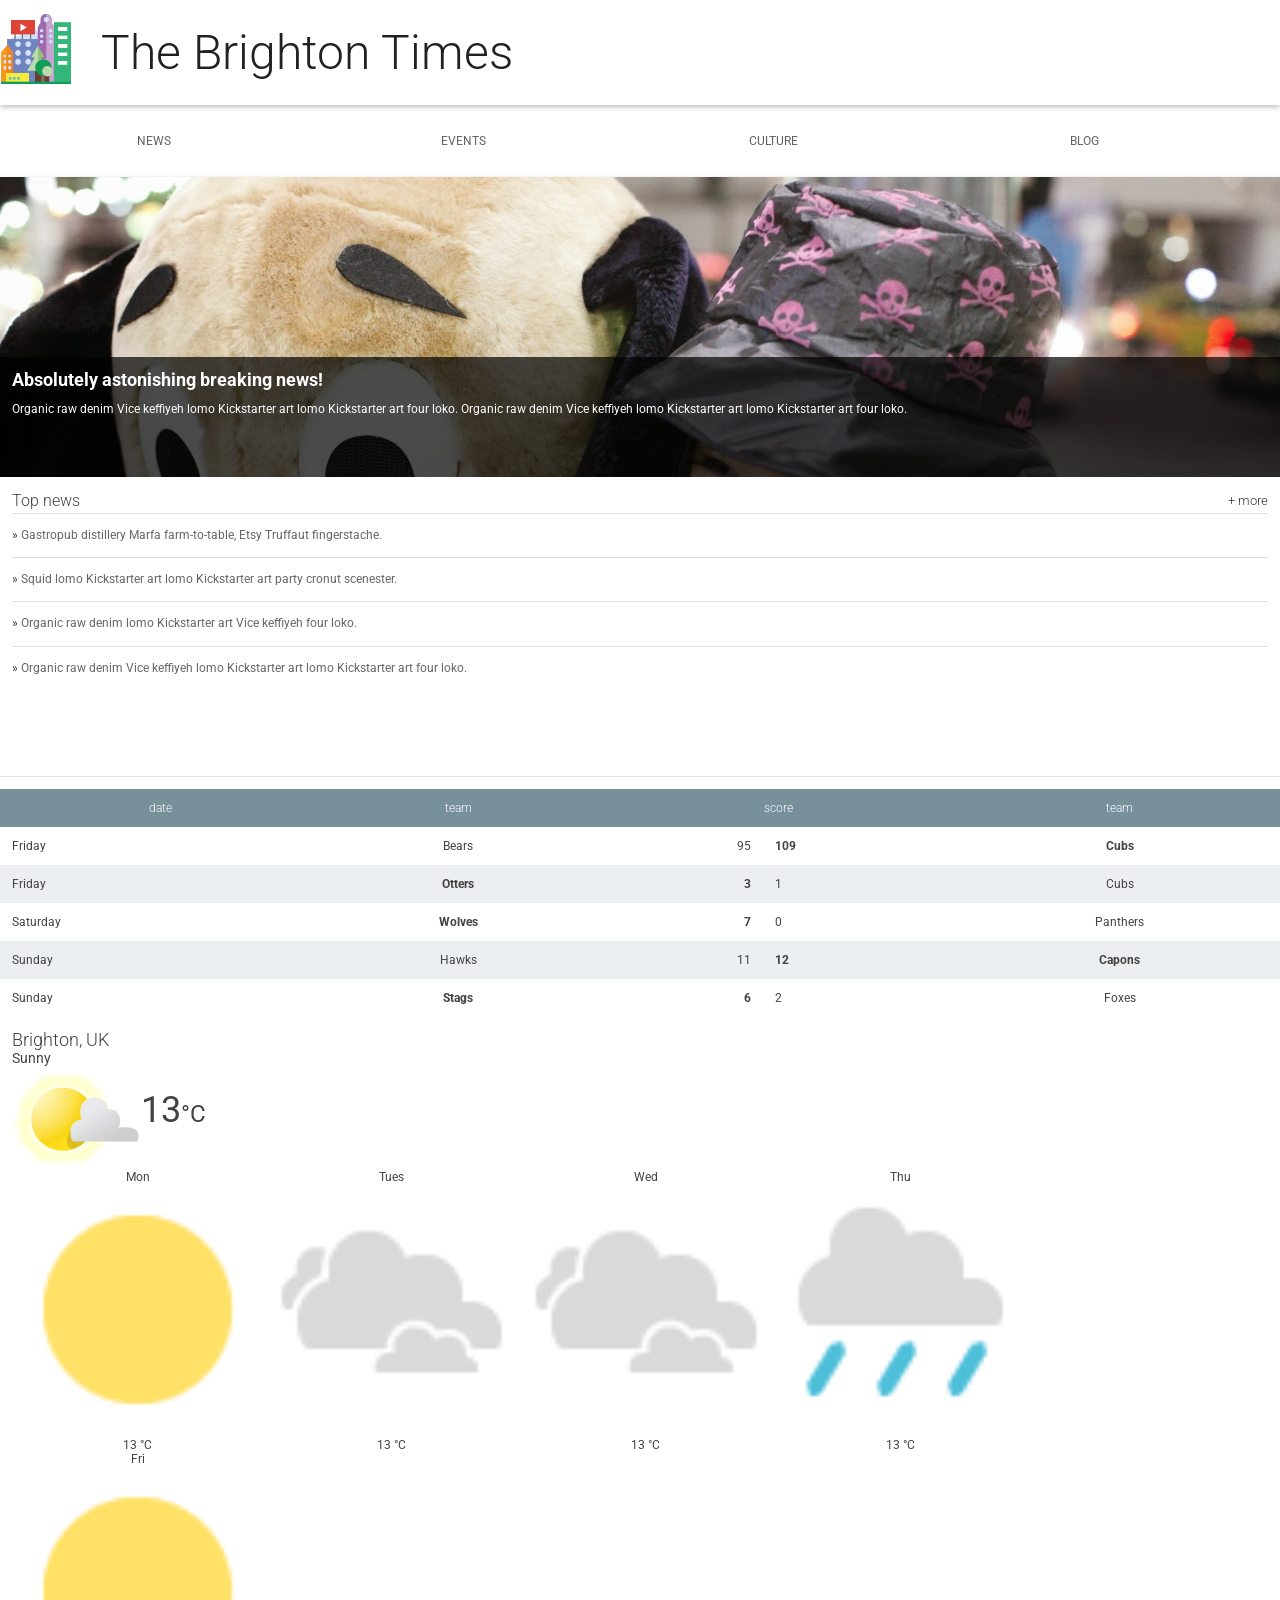
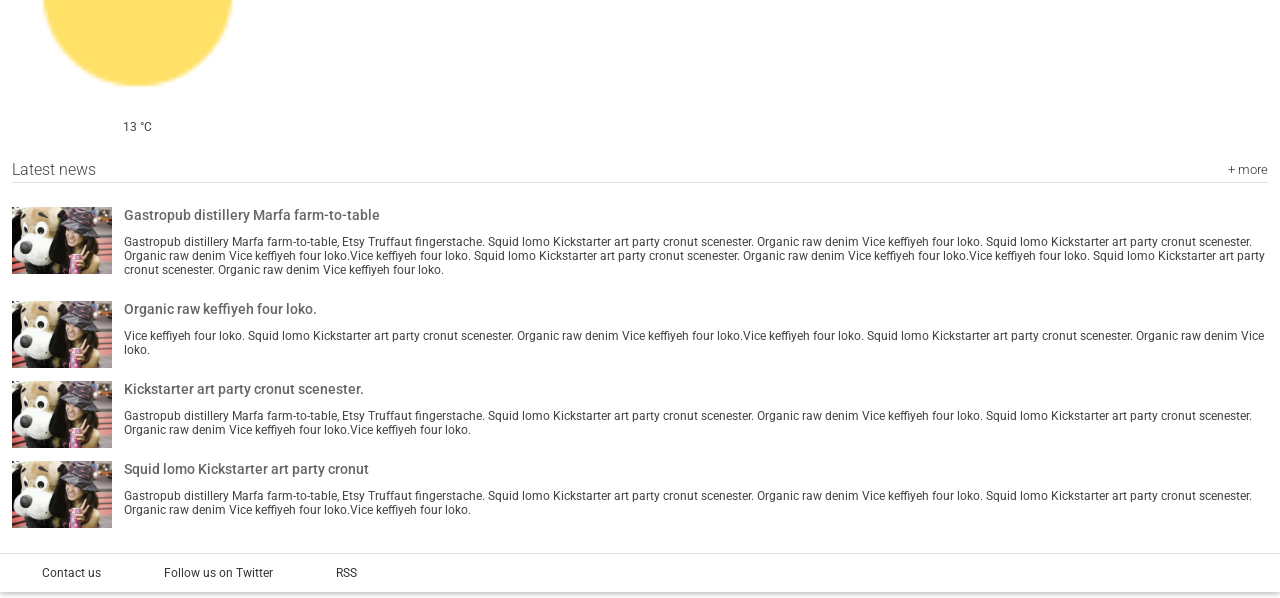
<file: responsive_web_design/responsive-site/index.html>
<!doctype html>
<html lang="en">

<head>
  <meta charset="utf-8">
  <meta name="viewport" content="width=device-width,initial-scale=1">
  <meta http-equiv="X-UA-Compatible" content="IE=edge">
  <title>Brighton Times</title>
  <link href="https://fonts.googleapis.com/css?family=Roboto:300,400,500" rel="stylesheet" type="text/css">
  <link rel="stylesheet" type="text/css" href="main.css">
</head>

<body>

  <header class="header">
    <div class="header__inner">
      <img class="header__logo" src="images/city.png" alt="iconic view of a cityscape">
      <h1 class="header__title">
        The Brighton Times
      </h1>
    </div>
  </header>

  <nav id="drawer" class="nav">
    <ul class="nav__list">
      <li class="nav__item"><a href="#">News</a></li>
      <li class="nav__item"><a href="#">Events</a></li>
      <li class="nav__item"><a href="#">Culture</a></li>
      <li class="nav__item"><a href="#">Blog</a></li>
    </ul>
  </nav>

  <main>
    <section class="content">
      <section class="hero">
        <article class="description">
          <h2>Absolutely astonishing breaking news!</h2>
          <p>Organic raw denim Vice keffiyeh lomo Kickstarter art lomo Kickstarter art four loko. Organic raw denim Vice
            keffiyeh lomo Kickstarter art lomo Kickstarter art four loko.</p>
        </article>
      </section>

      <section class="news top-news">
        <h2 class="news__title">Top news <a href="#" class="news__more">+ more</a></h2>
        <ul>
          <li class="top-news__item">
            <a href="#">Gastropub distillery Marfa farm-to-table, Etsy Truffaut fingerstache.</a>
          </li>
          <li class="top-news__item">
            <a href="#">Squid lomo Kickstarter art lomo Kickstarter art party cronut scenester.</a>
          </li>
          <li class="top-news__item">
            <a href="#">Organic raw denim lomo Kickstarter art Vice keffiyeh four loko.</a>
          </li>
          <li class="top-news__item">
            <a href="#">Organic raw denim Vice keffiyeh lomo Kickstarter art lomo Kickstarter art four loko.</a>
          </li>
        </ul>
      </section>

      <section class="scores">
        <table class="scores__table">
          <thead>
            <tr>
              <th>date</th>
              <th>team</th>
              <th colspan="2">score</th>
              <th>team</th>
            </tr>
          </thead>
          <tbody>
            <tr>
              <td>Friday</td>
              <td>Bears</td>
              <td>95</td>
              <td class="winner">109</td>
              <td class="winner">Cubs</td>
            </tr>
            <tr>
              <td>Friday</td>
              <td class="winner">Otters</td>
              <td class="winner">3</td>
              <td>1</td>
              <td>Cubs</td>
            </tr>
            <tr>
              <td>Saturday</td>
              <td class="winner">Wolves</td>
              <td class="winner">7</td>
              <td>0</td>
              <td>Panthers</td>
            </tr>
            <tr>
              <td>Sunday</td>
              <td>Hawks</td>
              <td>11</td>
              <td class="winner">12</td>
              <td class="winner">Capons</td>
            </tr>
            <tr>
              <td>Sunday</td>
              <td class="winner">Stags</td>
              <td class="winner">6</td>
              <td>2</td>
              <td>Foxes</td>
            </tr>

          </tbody>
        </table>
      </section>

      <section class="weather">
        <span class="weather__location">Brighton, UK</span>
        <span class="weather__desc">Sunny</span>
        <span class="weather__today">
          <img class="weather__today__image" src="images/weather.png" alt="icon of a partially sunny day"><span
            class="weather__today__temp">13</span><span class="weather__today__deg">&deg;C</span>
        </span>
        <ul class="weather__next">
          <li class="weather__next__item">
            <span>Mon</span>
            <img class="weather__next__image" src="images/sunny.png" alt="icon of a sunny day">
            <span>13 &deg;C</span>
          </li>
          <li class="weather__next__item">
            <span>Tues</span>
            <img class="weather__next__image" src="images/cloudy.png" alt="icon of a cloudy day">
            <span>13 &deg;C</span>
          </li>
          <li class="weather__next__item">
            <span>Wed</span>
            <img class="weather__next__image" src="images/cloudy.png" alt="icon of a cloudy day">
            <span>13 &deg;C</span>
          </li>
          <li class="weather__next__item">
            <span>Thu</span>
            <img class="weather__next__image" src="images/rain.png" alt="icon of a rainy day">
            <span>13 &deg;C</span>
          </li>
          <li class="weather__next__item">
            <span>Fri</span>
            <img class="weather__next__image" src="images/sunny.png" alt="icon of a sunny day">
            <span>13 &deg;C</span>
          </li>
        </ul>
      </section>

      <section class="news recent-news">
        <h2 class="news__title">Latest news <a href="#" class="news__more">+ more</a></h2>
        <ul>
          <li class="snippet">
            <img class="snippet__thumbnail" src="images/dog.jpg" alt="picture of a girl with a large, stuffed dog toy">
            <h3 class="snippet__title"><a href="#">Gastropub distillery Marfa farm-to-table</a></h3>
            <p>Gastropub distillery Marfa farm-to-table, Etsy Truffaut fingerstache.
              Squid lomo Kickstarter art party cronut scenester. Organic raw denim Vice keffiyeh four loko. Squid lomo
              Kickstarter art party cronut scenester. Organic raw denim Vice keffiyeh four loko.Vice keffiyeh four loko.
              Squid lomo Kickstarter art party cronut scenester. Organic raw denim Vice keffiyeh four loko.Vice keffiyeh
              four loko. Squid lomo Kickstarter art party cronut scenester. Organic raw denim Vice keffiyeh four loko.
            </p>
          </li>
          <li class="snippet">
            <img class="snippet__thumbnail" src="images/dog.jpg" alt="picture of a girl with a large, stuffed dog toy">
            <h3 class="snippet__title"><a href="#">Organic raw keffiyeh four loko.</a></h3>
            <p>Vice keffiyeh four loko. Squid lomo Kickstarter art party cronut scenester. Organic raw denim Vice
              keffiyeh four loko.Vice keffiyeh four loko. Squid lomo Kickstarter art party cronut scenester. Organic raw
              denim Vice loko.
            </p>
          </li>
          <li class="snippet">
            <img class="snippet__thumbnail" src="images/dog.jpg" alt="picture of a girl with a large, stuffed dog toy">
            <h3 class="snippet__title"><a href="#">Kickstarter art party cronut scenester.</a></h3>
            <p>Gastropub distillery Marfa farm-to-table, Etsy Truffaut fingerstache.
              Squid lomo Kickstarter art party cronut scenester. Organic raw denim Vice keffiyeh four loko. Squid lomo
              Kickstarter art party cronut scenester. Organic raw denim Vice keffiyeh four loko.Vice keffiyeh four loko.
            </p>
          </li>
          <li class="snippet">
            <img class="snippet__thumbnail" src="images/dog.jpg" alt="picture of a girl with a large, stuffed dog toy">
            <h3 class="snippet__title"><a href="#">Squid lomo Kickstarter art party cronut </a></h3>
            <p>Gastropub distillery Marfa farm-to-table, Etsy Truffaut fingerstache.
              Squid lomo Kickstarter art party cronut scenester. Organic raw denim Vice keffiyeh four loko. Squid lomo
              Kickstarter art party cronut scenester. Organic raw denim Vice keffiyeh four loko.Vice keffiyeh four loko.
            </p>
          </li>
        </ul>
      </section>
    </section>
    <footer>
      <ul>
        <li><a href="#">Contact us</a></li>
        <li><a href="#">Follow us on Twitter</a></li>
        <li><a href="#">RSS</a></li>
      </ul>
    </footer>
  </main>
</body>

</html>
</file>
<file: responsive_web_design/responsive-site/main.css>
body,
html {
  margin: 0;
  padding: 0;
  width: 100%;
  height: 100%;
}

body {
  font-family: Roboto;
  font-size: 12px;
  color: #424242;
}

h1,
h2,
h3,
h4,
h5 {
  margin: 0;
}

header,
nav,
footer,
section,
article,
div {
  box-sizing: border-box;
}

ul {
  list-style: none;
  padding: 0;
  margin: 0;
}


/*
 *
 * Common
 * 
 */

.news__more {
  float: right;
  font-size: .8em;
  color: #333;
  text-decoration: none;
}


/*
 *
 * Header
 *
 */

.header {
  box-shadow: 0 2px 5px rgba(0, 0, 0, 0.26);
  min-height: 56px;
  transition: min-height 0.3s;
}

.header__inner {
  width: 100%;
  margin-left: auto;
  margin-right: auto;
}

.header__logo {
  height: 72px;
  margin-right: 1em;
  vertical-align: top;
  margin-top: 12px;
}

.header__title {
  font-weight: 300;
  font-size: 4em;
  margin: 0.5em 0.25em;
  display: inline-block;
  color: #212121;
}


/*
 *
 * Top Level Navigation
 *
 */

.nav {
  width: 100%;
  margin-left: auto;
  margin-right: auto;
}

.nav__list {
  width: 100%;
  padding: 0;
  margin: 0;
}

.nav__item {
  box-sizing: border-box;
  display: inline-block;
  width: 24%;
  text-align: center;
  line-height: 24px;
  padding: 24px;
  text-transform: uppercase;
}

.nav a {
  text-decoration: none;
  color: #616161;
  padding: 1.5em;
}

.nav a:hover {
  text-decoration: underline;
  color: #212121;
}


/*
 *
 * Main
 *
 */

main {
  box-shadow: 0 2px 5px rgba(0, 0, 0, 0.26);
  width: 100%;
  margin-left: auto;
  margin-right: auto;
}

/*
 *
 * Content
 *
 */


/*
 *
 * Hero
 *
 */

.hero {
  width: 100%;
  position: relative;
  background-image: url("./images/dog.jpg");
  background-size: cover;
  height: 300px;
}

.hero article {
  box-sizing: border-box;
  background-color: #000;
  background-color: rgba(0, 0, 0, 0.7);
  position: absolute;
  bottom: 0;
  height: 40%;
  width: 100%;
  color: #fff;
  padding: 1em;
}


/*
 *
 * Top News
 *
 */

.top-news {
  height: 300px;
  border-bottom: 1px solid #E0E0E0;
  padding: 1em;
}

.news__title {
  font-weight: 300;
  border-bottom: 1px solid #E0E0E0;
  line-height: 24px;
  font-size: 16px;
}

.top-news__item {
  border-bottom: 1px solid #E0E0E0;
  padding: 1em 0;
  line-height: 19.2px;
}

.top-news__item:before {
  content: "» ";
}

.top-news__item:last-child {
  border-bottom: none;
}

.top-news__item a {
  text-decoration: none;
  color: #666;
  padding: 1.5em inherit;
}

.top-news__item a:hover,
.top-news__item a:active {
  text-decoration: underline;
}


/*
 *
 * Sport Scores
 *
 */

.scores {
  padding-top: 1em;
}

.scores__table {
  width: 100%;
  border-collapse: collapse;
}

.scores__table th,
.scores__table td {
  padding: 1em;
}

.scores__table th {
  color: #fff;
  font-weight: 300;
  background-color: #78909C;
}

.scores__table tr:nth-child(odd) td {
  background-color: #fff;
}

.scores__table tr:nth-child(even) td {
  background-color: #eceff1;
}

.scores__table td.winner {
  font-weight: bold;
}

.scores__table td:nth-child(3) {
  text-align: right;
}

.scores__table td:nth-child(2),
.scores__table td:nth-child(5) {
  text-align: center;
}

/*
 *
 * Weather
 *
 */

.weather {
  padding: 1em;
}

.weather__location {
  display: block;
  font-weight: 300;
  font-size: 1.5em;
}

.weather__desc {
  display: block;
  font-size: 1.2em;
}

.weather__today {
  width: 60%;
  vertical-align: middle;
}

.weather__today__image {
  vertical-align: middle
}

.weather__today__temp {
  font-size: 3em;
}

.weather__today__deg {
  font-size: 2em;
  display: inline;
}

.weather__next__item {
  display: inline-block;
  width: 20%;
  text-align: center;
}

.weather__next__item span {
  display: block;
}

.weather__next__image {
  width: 100%;
}


/*
 *
 * Recent News
 *
 */

.recent-news {
  clear: both;
  padding: 1em;
}

.snippet {
  clear: both;
  margin: 24px 0;
}

.snippet__thumbnail {
  width: 100px;
  float: left;
  margin-right: 1em;
}

.snippet__title {
  font-weight: 500;
}

.snippet__title a {
  text-decoration: none;
  color: #666;
  padding: 1.5em inherit;
}

.snippet__title a:hover,
.snippet__title a:active {
  text-decoration: underline;
}


/*
 *
 * Footer
 *
 */

footer {
  border-top: 1px solid #E0E0E0;
  padding: 1em;
  width: 100%;
}

footer li {
  display: inline-block;
  margin: 0 1em;
}

footer a {
  text-decoration: none;
  color: #333;
  padding: 1.5em;
}
</file>
